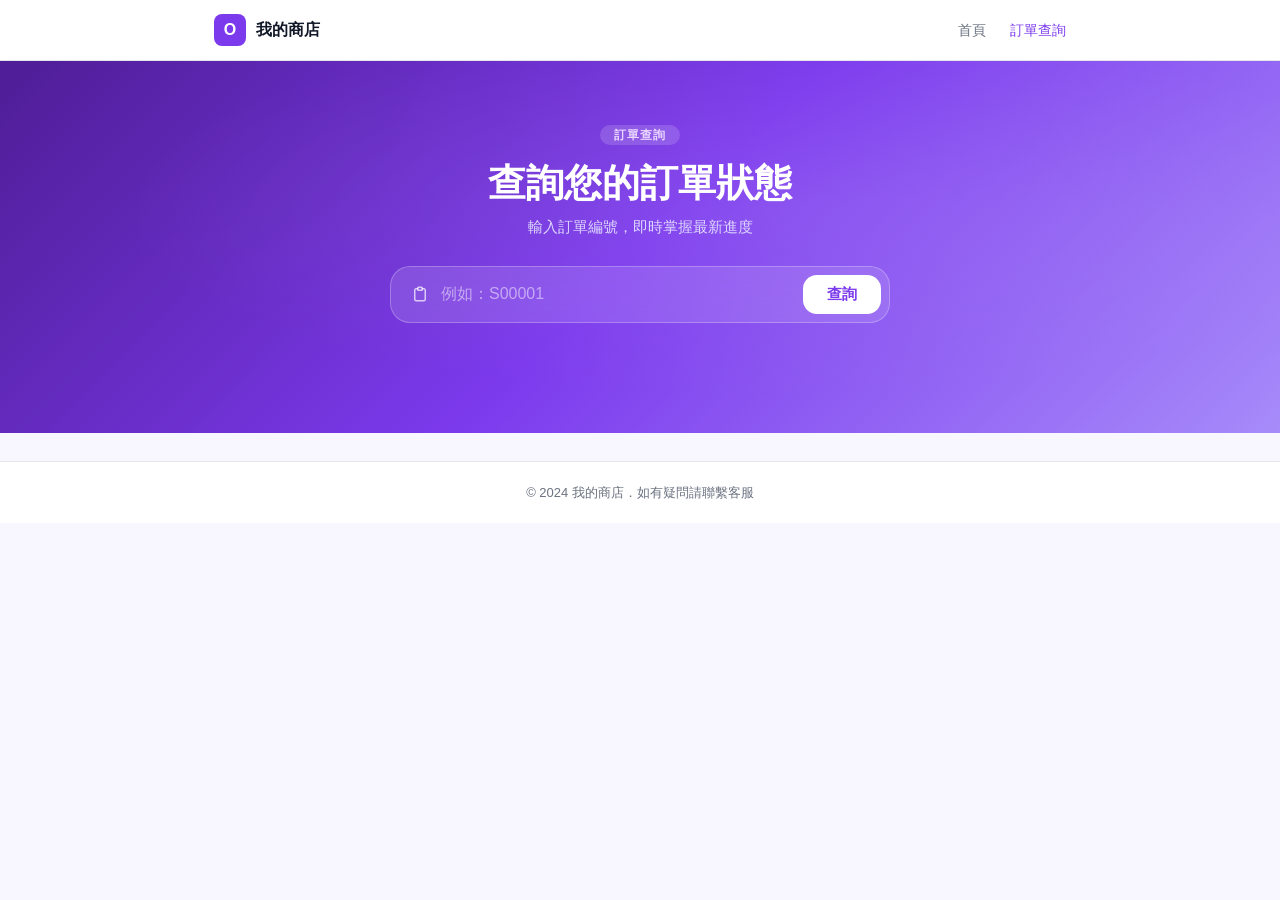
<file: orders.html>
<!DOCTYPE html>
<html lang="zh-TW">
<head>
  <meta charset="UTF-8" />
  <meta name="viewport" content="width=device-width, initial-scale=1.0" />
  <title>訂單查詢</title>
  <link rel="stylesheet" href="css/reset.css" />
  <link rel="stylesheet" href="css/orders.css" />
</head>
<body>

  <!-- Header -->
  <header class="site-header">
    <div class="header-inner">
      <a href="index.html" class="brand">
        <div class="brand-icon">O</div>
        <span>我的商店</span>
      </a>
      <nav class="header-nav">
        <a href="index.html">首頁</a>
        <a href="orders.html" class="active">訂單查詢</a>
      </nav>
    </div>
  </header>

  <main>

    <!-- Hero Search -->
    <section class="hero">
      <div class="hero-inner">
        <p class="hero-eyebrow">訂單查詢</p>
        <h1 class="hero-title">查詢您的訂單狀態</h1>
        <p class="hero-sub">輸入訂單編號，即時掌握最新進度</p>
        <form class="search-form" id="searchForm" autocomplete="off">
          <div class="search-field">
            <svg viewBox="0 0 24 24"><path d="M9 5H7a2 2 0 00-2 2v12a2 2 0 002 2h10a2 2 0 002-2V7a2 2 0 00-2-2h-2"/><rect x="9" y="3" width="6" height="4" rx="1"/></svg>
            <input
              type="text"
              id="orderInput"
              placeholder="例如：S00001"
              maxlength="20"
              aria-label="訂單編號"
            />
          </div>
          <button type="submit" class="search-btn">查詢</button>
        </form>
        <p class="search-hint" id="searchError"></p>
      </div>
    </section>

    <!-- Result Area -->
    <section class="result-section" id="resultSection" aria-live="polite">
      <!-- Filled by JS -->
    </section>

  </main>

  <footer class="site-footer">
    <p>© 2024 我的商店．如有疑問請聯繫客服</p>
  </footer>

  <script src="js/orders.js"></script>
</body>
</html>
</file>
<file: css/orders.css>
/* ===== Variables ===== */
:root {
  --color-primary:      #7c3aed;
  --color-primary-light:#ede9fe;
  --color-primary-dark: #5b21b6;
  --color-bg:           #f8f7ff;
  --color-surface:      #ffffff;
  --color-border:       #e5e7eb;
  --color-text:         #111827;
  --color-text-muted:   #6b7280;

  --color-draft:  #f59e0b;
  --color-sale:   #3b82f6;
  --color-done:   #10b981;
  --color-cancel: #ef4444;

  --shadow-sm: 0 1px 4px rgba(0,0,0,.07);
  --shadow-md: 0 4px 20px rgba(0,0,0,.10);
  --shadow-lg: 0 8px 40px rgba(124,58,237,.15);

  --radius-sm: 8px;
  --radius-md: 14px;
  --radius-lg: 20px;
  --transition: 0.2s ease;
}

*, *::before, *::after { box-sizing: border-box; }

body {
  font-family: -apple-system, BlinkMacSystemFont, 'Segoe UI', 'PingFang TC',
               'Microsoft JhengHei', sans-serif;
  background: var(--color-bg);
  color: var(--color-text);
  min-height: 100vh;
  display: flex;
  flex-direction: column;
}

svg {
  width: 18px; height: 18px;
  fill: none; stroke: currentColor;
  stroke-width: 2; stroke-linecap: round; stroke-linejoin: round;
  flex-shrink: 0;
}

/* ===== Header ===== */
.site-header {
  background: var(--color-surface);
  border-bottom: 1px solid var(--color-border);
  position: sticky; top: 0; z-index: 100;
}

.header-inner {
  max-width: 900px;
  margin: 0 auto;
  padding: 0 24px;
  height: 60px;
  display: flex;
  align-items: center;
  justify-content: space-between;
}

.brand {
  display: flex; align-items: center; gap: 10px;
  text-decoration: none; color: var(--color-text);
  font-weight: 700; font-size: 16px;
}

.brand-icon {
  width: 32px; height: 32px;
  background: var(--color-primary);
  color: #fff; font-weight: 800; font-size: 16px;
  border-radius: var(--radius-sm);
  display: flex; align-items: center; justify-content: center;
}

.header-nav {
  display: flex; gap: 24px;
}

.header-nav a {
  text-decoration: none;
  color: var(--color-text-muted);
  font-size: 14px; font-weight: 500;
  transition: color var(--transition);
}

.header-nav a:hover,
.header-nav a.active {
  color: var(--color-primary);
}

/* ===== Hero ===== */
.hero {
  background: linear-gradient(135deg, #4f1d96 0%, #7c3aed 50%, #a78bfa 100%);
  padding: 64px 24px 80px;
  text-align: center;
  position: relative;
  overflow: hidden;
}

.hero::before {
  content: '';
  position: absolute; inset: 0;
  background: radial-gradient(ellipse at 60% 40%, rgba(255,255,255,.08) 0%, transparent 60%);
}

.hero-inner {
  position: relative;
  max-width: 600px;
  margin: 0 auto;
}

.hero-eyebrow {
  display: inline-block;
  background: rgba(255,255,255,.15);
  color: #e9d5ff;
  font-size: 12px; font-weight: 600;
  letter-spacing: .08em; text-transform: uppercase;
  padding: 4px 14px; border-radius: 20px;
  margin-bottom: 16px;
}

.hero-title {
  font-size: clamp(26px, 5vw, 38px);
  font-weight: 800; color: #fff;
  line-height: 1.2; margin-bottom: 12px;
}

.hero-sub {
  color: #ddd6fe; font-size: 15px; margin-bottom: 32px;
}

/* ===== Search Form ===== */
.search-form {
  display: flex;
  gap: 10px;
  background: rgba(255,255,255,.12);
  backdrop-filter: blur(12px);
  border: 1px solid rgba(255,255,255,.25);
  border-radius: var(--radius-lg);
  padding: 8px 8px 8px 20px;
  max-width: 500px;
  margin: 0 auto;
}

.search-field {
  flex: 1;
  display: flex; align-items: center; gap: 10px;
  color: rgba(255,255,255,.7);
}

.search-field input {
  flex: 1; border: none; background: none; outline: none;
  font-size: 16px; color: #fff;
  font-weight: 500;
}

.search-field input::placeholder { color: rgba(255,255,255,.5); }

.search-btn {
  padding: 10px 24px;
  background: #fff; color: var(--color-primary);
  border: none; border-radius: var(--radius-md);
  font-size: 15px; font-weight: 700;
  cursor: pointer; white-space: nowrap;
  transition: background var(--transition), transform var(--transition);
}

.search-btn:hover { background: #f3f0ff; transform: translateY(-1px); }
.search-btn:active { transform: translateY(0); }

.search-hint {
  margin-top: 12px; font-size: 13px;
  color: #fca5a5; min-height: 18px;
}

/* ===== Result Section ===== */
.result-section {
  max-width: 760px;
  margin: -32px auto 60px;
  padding: 0 24px;
  flex: 1;
}

/* ===== Order Card ===== */
.order-card {
  background: var(--color-surface);
  border-radius: var(--radius-lg);
  box-shadow: var(--shadow-lg);
  overflow: hidden;
  animation: cardIn .3s ease;
}

@keyframes cardIn {
  from { opacity: 0; transform: translateY(16px); }
  to   { opacity: 1; transform: translateY(0); }
}

/* Order Card Header */
.card-header {
  padding: 24px 28px;
  background: linear-gradient(135deg, #4f1d96, #7c3aed);
  color: #fff;
  display: flex; align-items: center;
  justify-content: space-between;
  gap: 16px;
  flex-wrap: wrap;
}

.order-meta h2 {
  font-size: 22px; font-weight: 800;
  font-family: monospace; letter-spacing: .02em;
  margin-bottom: 4px;
}

.order-meta .order-date {
  font-size: 13px; color: #ddd6fe;
}

.status-pill {
  display: inline-flex; align-items: center; gap: 7px;
  padding: 6px 16px;
  border-radius: 30px; font-size: 13px; font-weight: 700;
  white-space: nowrap;
}

.status-pill::before {
  content: ''; width: 7px; height: 7px;
  border-radius: 50%; background: currentColor;
}

.pill-draft  { background: #fef3c7; color: #92400e; }
.pill-sale   { background: #dbeafe; color: #1e40af; }
.pill-done   { background: #d1fae5; color: #065f46; }
.pill-cancel { background: #fee2e2; color: #991b1b; }

/* Progress Timeline */
.progress-wrap {
  padding: 28px 28px 20px;
  border-bottom: 1px solid var(--color-border);
}

.progress-label {
  font-size: 11px; font-weight: 700; color: var(--color-text-muted);
  text-transform: uppercase; letter-spacing: .06em;
  margin-bottom: 20px;
}

.timeline {
  display: flex; align-items: flex-start;
  position: relative;
}

.timeline::before {
  content: '';
  position: absolute; top: 14px; left: 14px;
  right: 14px; height: 2px;
  background: var(--color-border);
  z-index: 0;
}

.timeline-fill {
  position: absolute; top: 14px; left: 14px;
  height: 2px; background: var(--color-primary);
  transition: width .6s cubic-bezier(.4,0,.2,1);
  z-index: 1;
}

.step {
  flex: 1; display: flex; flex-direction: column;
  align-items: center; gap: 8px; position: relative; z-index: 2;
}

.step-dot {
  width: 28px; height: 28px;
  border-radius: 50%; border: 2px solid var(--color-border);
  background: var(--color-surface);
  display: flex; align-items: center; justify-content: center;
  transition: border-color .3s, background .3s;
}

.step-dot svg { width: 13px; height: 13px; color: var(--color-border); }

.step.active .step-dot {
  border-color: var(--color-primary);
  background: var(--color-primary);
}

.step.active .step-dot svg { color: #fff; }

.step.done .step-dot {
  border-color: var(--color-done);
  background: var(--color-done);
}

.step.done .step-dot svg { color: #fff; }

.step.cancelled .step-dot {
  border-color: var(--color-cancel);
  background: var(--color-cancel);
}

.step-name {
  font-size: 11px; font-weight: 600;
  color: var(--color-text-muted); text-align: center;
  line-height: 1.3;
}

.step.active .step-name,
.step.done .step-name { color: var(--color-text); }

/* Info Grid */
.info-grid {
  display: grid;
  grid-template-columns: 1fr 1fr;
  gap: 0;
  border-bottom: 1px solid var(--color-border);
}

.info-cell {
  padding: 20px 28px;
  border-right: 1px solid var(--color-border);
}

.info-cell:nth-child(2n) { border-right: none; }

.info-cell .cell-label {
  font-size: 11px; font-weight: 700;
  color: var(--color-text-muted);
  text-transform: uppercase; letter-spacing: .05em;
  margin-bottom: 6px;
}

.info-cell .cell-value {
  font-size: 15px; font-weight: 600; color: var(--color-text);
}

/* Order Lines */
.lines-wrap {
  padding: 0 28px 24px;
}

.lines-title {
  font-size: 11px; font-weight: 700; color: var(--color-text-muted);
  text-transform: uppercase; letter-spacing: .06em;
  padding: 20px 0 12px;
  border-bottom: 1px solid var(--color-border);
}

.order-line {
  display: flex; align-items: center;
  gap: 14px; padding: 14px 0;
  border-bottom: 1px solid #f3f4f6;
}

.order-line:last-of-type { border-bottom: none; }

.line-icon {
  width: 40px; height: 40px; border-radius: var(--radius-sm);
  background: var(--color-primary-light);
  color: var(--color-primary);
  display: flex; align-items: center; justify-content: center;
  flex-shrink: 0;
}

.line-icon svg { width: 18px; height: 18px; }

.line-name {
  flex: 1;
  font-size: 14px; font-weight: 600;
}

.line-qty {
  font-size: 13px; color: var(--color-text-muted);
  background: #f3f4f6; padding: 2px 8px; border-radius: 6px;
}

.line-amount {
  font-size: 15px; font-weight: 700;
  color: var(--color-text); min-width: 90px; text-align: right;
}

/* Total */
.total-bar {
  display: flex; align-items: center;
  justify-content: space-between;
  margin: 16px 0 0;
  padding: 16px 20px;
  background: var(--color-primary-light);
  border-radius: var(--radius-md);
}

.total-bar .total-label {
  font-size: 14px; font-weight: 600; color: var(--color-primary-dark);
}

.total-bar .total-amount {
  font-size: 22px; font-weight: 800; color: var(--color-primary-dark);
}

/* Not Found */
.not-found {
  text-align: center; padding: 48px 24px;
  background: var(--color-surface);
  border-radius: var(--radius-lg);
  box-shadow: var(--shadow-md);
  animation: cardIn .3s ease;
}

.not-found-icon {
  width: 64px; height: 64px;
  background: #fef3c7; border-radius: 50%;
  display: flex; align-items: center; justify-content: center;
  margin: 0 auto 16px;
}

.not-found-icon svg { width: 28px; height: 28px; color: #d97706; }

.not-found h3 { font-size: 18px; font-weight: 700; margin-bottom: 8px; }
.not-found p  { color: var(--color-text-muted); font-size: 14px; }

/* Loading */
.loading-wrap {
  text-align: center; padding: 60px 24px;
}

.spinner {
  width: 40px; height: 40px;
  border: 3px solid var(--color-border);
  border-top-color: var(--color-primary);
  border-radius: 50%;
  animation: spin .7s linear infinite;
  margin: 0 auto 12px;
}

@keyframes spin { to { transform: rotate(360deg); } }

.loading-wrap p { color: var(--color-text-muted); font-size: 14px; }

/* ===== Footer ===== */
.site-footer {
  text-align: center; padding: 24px;
  border-top: 1px solid var(--color-border);
  color: var(--color-text-muted); font-size: 13px;
  background: var(--color-surface);
}

/* ===== Responsive ===== */
@media (max-width: 600px) {
  .hero { padding: 48px 16px 72px; }

  .search-form {
    flex-direction: column;
    padding: 14px 16px;
    gap: 12px;
  }

  .search-btn { width: 100%; padding: 12px; }

  .result-section { margin-top: -24px; padding: 0 16px; }

  .card-header { padding: 20px; }
  .card-header h2 { font-size: 18px; }

  .progress-wrap { padding: 20px; }

  .info-grid { grid-template-columns: 1fr; }
  .info-cell { border-right: none !important; padding: 14px 20px; }

  .lines-wrap { padding: 0 20px 20px; }

  .step-name { font-size: 10px; }
}

@media (max-width: 380px) {
  .timeline::before { display: none; }
  .timeline-fill   { display: none; }
  .timeline {
    flex-direction: column; align-items: flex-start; gap: 12px;
  }
  .step { flex-direction: row; gap: 12px; align-items: center; }
  .step-name { text-align: left; }
}
</file>
